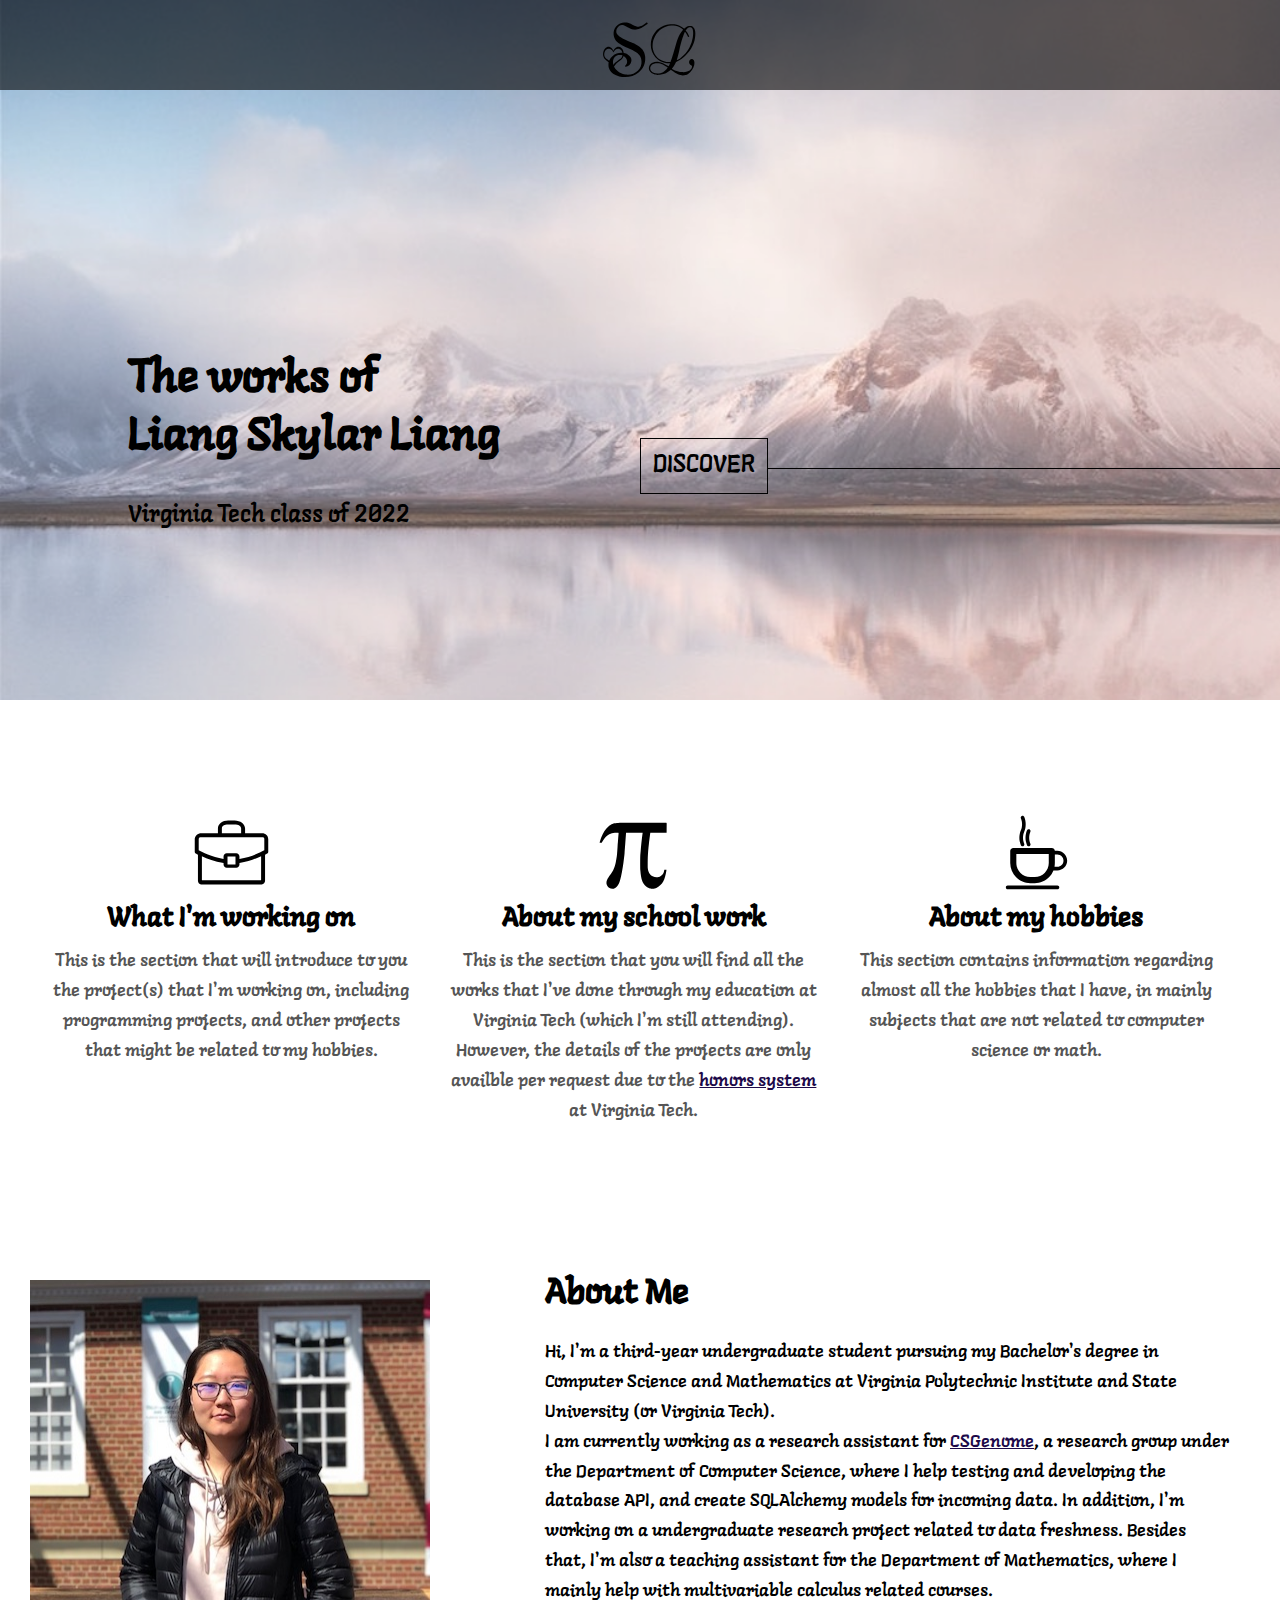
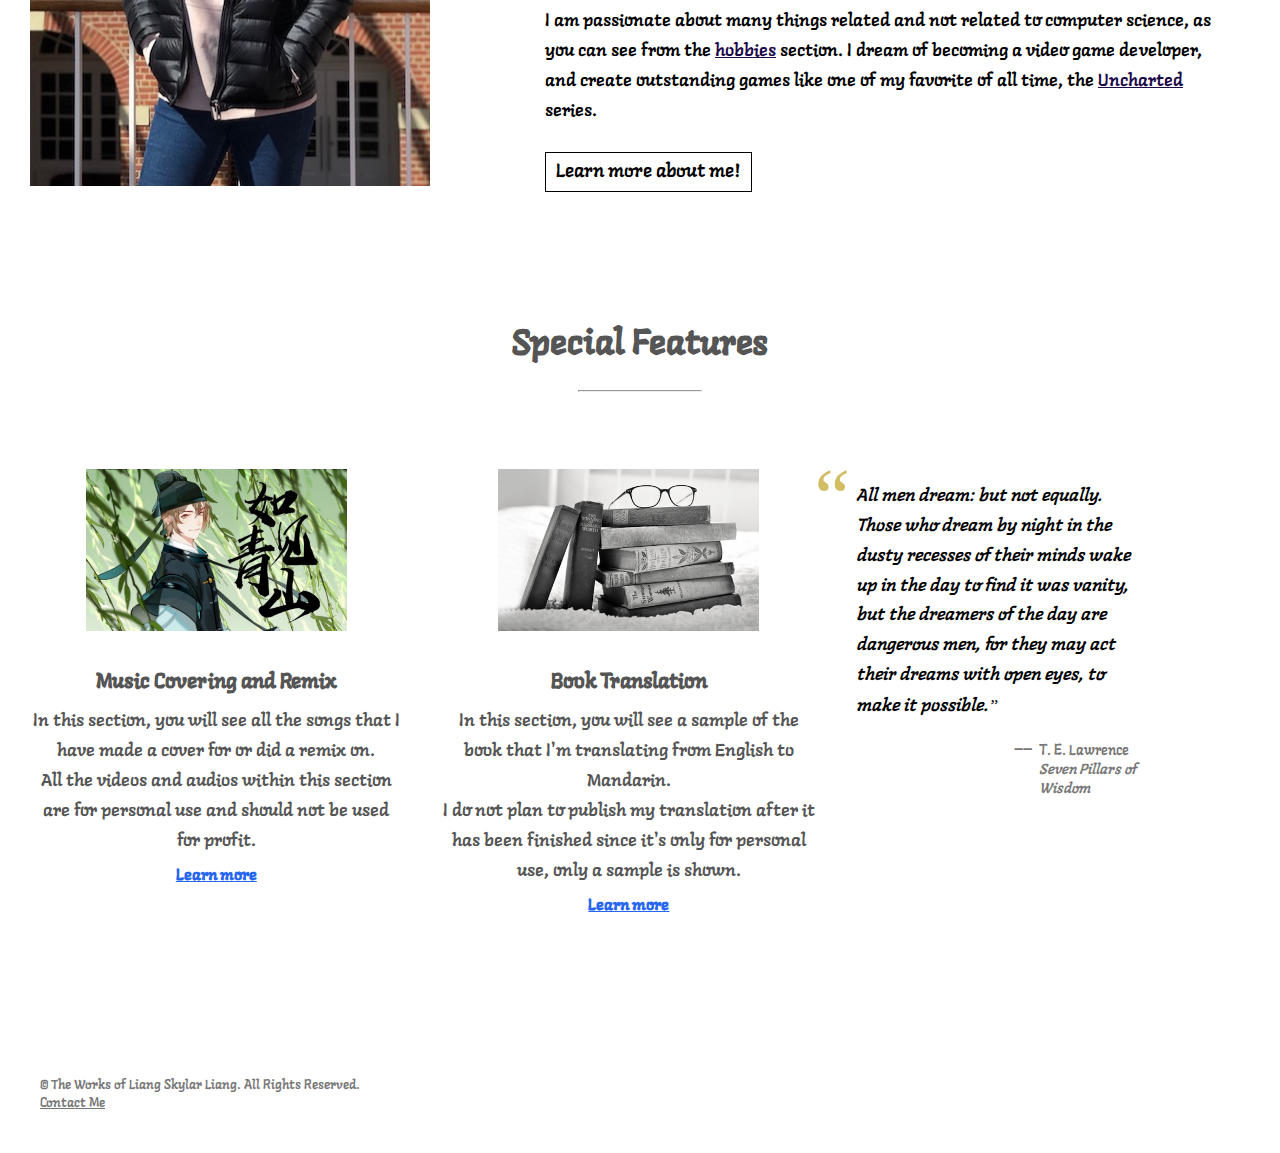
<file: index.html>
<!DOCTYPE HTML>
<!-- 
	Author: Liang Skylar Liang
	Version date: 1.11.2021
-->
<html>
	<head>
		<meta http-equiv="Content-Type" content="text/html; charset=UTF-8">
		<meta name="viewport" content="width=device-width, initial-scale=1, user-scalable=no"> 
		<title>Works of Skylar</title>
		<script src="assets/jquery.min.js"></script>
		<script src="assets/smooth.js"></script>
		<link rel="stylesheet" type="text/css" href="css/home.css">
	</head>

	<body>
		<div id="page">
			<!-- Deals with the header section on the very top -->
			<header>
				<a class="logo" title="works of SL" href="#"></a>
				<div class="hero">
					<h1>The works of <br /><strong>Liang Skylar Liang</strong></h1>
					<p> Virginia Tech class of 2022 </p>
				</div>
				<div class="right">
					<a class="btn" title="discover more" href="#one">DISCOVER</a>
				</div>
				<div class="line">
					<hr/>
				</div>
			</header>

			<section id="one" class="main">
				<!-- a class name can be used mutiple times -->
				<aside>
					<!-- 
						you can have any number of class assigned to an element, but you can only have one id.
						so now they all follow the rules for content, but also individual setup.
					-->
					<div class="content trending">
						<h3><a href="pages/working.html">What I'm working on</a></h3>
						<p>This is the section that will introduce to you the project(s) that I'm
							working on, including programming projects, and other projects that might
							be related to my hobbies. 
						</p>
					</div>
				</aside>

				<aside>
					<div class="content school">
						<h3><a href="pages/schoolwork.html">About my school work</a></h3>
						<p>This is the section that you will find all the works that I've done 
							through my education at Virginia Tech (which I'm still attending). 
							However, the details of the projects are only availble per request due to the
							<a href="https://honorsystem.vt.edu/content/dam/honorsystem_vt_edu/forms/syllabusrequirementsandguidelines.pdf">honors system</a> 
							at Virginia Tech. 
						</p>
					</div>
				</aside>

				<aside>
					<div class="content hobby">
						<h3><a href="pages/hobby.html">About my hobbies</a></h3>
						<p>This section contains information regarding almost all the hobbies that I have, 
							in mainly subjects that are not related to computer science or math.
						</p>
					</div>
				</aside>
			</section>

			<section id="two" class="about me">
				<article>
					<h2>About Me</h2>
					<p>Hi, I'm a third-year undergraduate student pursuing my Bachelor's degree in Computer Science and Mathematics
						at Virginia Polytechnic Institute and State University (or Virginia Tech). <br/>
						I am currently working as a research assistant for <a href="https://csgenome.org/">CSGenome</a>, 
						a research group under the Department of Computer Science, where I help testing and developing the database API, 
						and create SQLAlchemy models for incoming data. In addition, I'm working on a undergraduate research project related
						to data freshness. Besides that, I'm also a teaching assistant for the Department of 
						Mathematics, where I mainly help with multivariable calculus related courses. </br>
						I am passionate about many things related and not related to computer science, as you can see from the 
						<a href="pages/hobby.html">hobbies</a> section. I dream of becoming a video game developer, and create outstanding 
						games like one of my favorite of all time, the  <a href="https://www.unchartedthegame.com/en-us/">Uncharted</a> series. 
					</p>
					<a class="btn" title="Learn more about me" href="pages/aboutMe.html">Learn more about me!</a>
				</article>
			</section>

			<section id="three" class="special">
				<div class="major">
					<h2>Special Features</h2>
					<hr/>
				</div>
				<aside>
					<div class="content">
						<img alt="cover of a music video" src="images/home/music1.png" class="center">
						<h3>Music Covering and Remix</h3>
						<p>In this section, you will see all the songs that I have made a cover for or did a remix on. </br>
							All the videos and audios within this section are for personal use and should not be used for profit.
						</p>
						<a title="Music covering and remix" href="pages/special1.html">Learn more</a>
					</div>

				</aside>

				<aside>
					<div class="content">
						<img alt="Choosing the proper lighting" src="images/home/book.png" class="center">
						<h3>Book Translation</h3>
						<p>In this section, you will see a sample of the book that I'm translating from English to Mandarin. </br>
						I do not plan to publish my translation after it has been finished since it's only for personal use, only a sample is shown. 
						</p>
						<a title="Book translation" href="pages/special2.html">Learn more</a>
					</div>

				</aside>

				<blockquote>
					<p class="quote">All men dream: but not equally. Those who dream by night in the dusty recesses of their minds wake up in the day to find it was vanity, but the dreamers of the day are dangerous men, for they may act their dreams with open eyes, to make it possible.</p>
					<p class="credit"><strong>T. E. Lawrence</strong><br><em>Seven Pillars of Wisdom</em></p>
				</blockquote>
			</section>

			<!-- Deals with the navigation tab on the top of the page -->
			<nav></nav>

			<!-- Footer of the website -->
			<footer>
				<!-- this is HTML format for copyright symbol -->
				&copy; The Works of Liang Skylar Liang. All Rights Reserved.
				<div class="content">
					<a title="Privacy Policy" href="mailto: skylarl@vt.edu">Contact Me</a>
				</div>
			</footer>
		</div>
	</body>
</html>
</file>
<file: css/home.css>
/* CSS Document for the Home page */

/* This has to be at the top of the file */
/* https://fonts.google.com/?query=open */
@import url('https://fonts.googleapis.com/css2?family=Langar&display=swap');

/* margin specifies the distance from the charaters to the edges of the page */
body {font-family: 'Langar', cursive; font-size: 16px; font-weight: 300; color: #555; margin: 0; padding: 0;}

#page {max-width: 100%; margin: 0 auto; position: relative;} /* limit the size the page can extend to */

/* Text */
/* for margin: TOP, RIGHT, BOTTOM, LEFT; 1em = 1 * font-size (from body section) */
/* "    "    : TOP&BOTTOM, LEFT&RIGHT */
h1 {margin: 0 0 1em 0; font-size: 2.8em; font-weight: 700;}
h2 {margin: 0 0 .7em 0; font-size: 2.2em; font-weight: 700; line-height: 1.1em;}
h3 {margin: 0 0 .5em 0; font-size: 1.3em; font-weight: 700;}
h4 {margin: 0 0 1.5em 0; font-size: 1em; font-weight: 700;}

p {margin: 0 0 1em 0; font-size: 1.1em; line-height: 1.7em;}
a {color: #1c0949;}
a:visited {color: #490909;}

/* General setup for all buttons */
a.btn {
    font-size: 1.5em; text-decoration: none; color: #000;
    border: 1px solid #000; padding: 10px 10px;  /*padding: TOP/BOTTOM RIGHT/LEFT */
    transition: background-color .5s; /* transition: TRANSITION, TIME */
}
/* hover is a pseudo class in css */
a.btn:hover {background-color: rgba(0,0,0,.3);} /* red, green, blue, 70% transparent */

/* ---------------------------- Individual sections below --------------------------------------------------------------- */
/* ------------------------------ Header ------------------------------------------------------------ */
/* Header - only target at the ones inside the header tag */
/* for background: COLOR, IMAGE, REPEAT, POSITIONING */
header {height: 700px; position: relative;}

header::before {
    content: ""; 
    background-image: url(../images/home/lake.jpg);
    background-size: cover;
    background-attachment: fixed;
    position: absolute;
    top: 0px;
    right: 0px;
    bottom: 0px;
    left: 0px;
    opacity: 0.7;
}

header a.logo {
    z-index: 1; /* rearranging stacking order using z-index, by default is 0 */
    position: relative; display: block; 
    width: 100px; height: 100px; 
    background: url(../images/home/sl.svg) no-repeat 50% 50%; /* 0 0 are the x and y of origin, upper left corner */
    background-size: contain; /* proportionally scale the image within the width and height */
    top: 0; left: 47%; /* 15px from bottom of the header above, 20px from left hand side of the page */
}

header a.logo span {display: none;} /* hiding the words */

/* width is the percentage of header element */
header div.hero {position: absolute; width: 40%; top: 50%; left: 10%;}

header div.right {position: absolute; width: 10%; top: 50%; left: 50%; height: 50%;}

header div.line {position: absolute; width: 40%; top: 50%; left: 60%; text-align: center; height: 50%;}

/* Title on front page, line-height is the spacing */
header div.hero h1 {line-height: 1.3em; margin: 0 0 30px 0; color: #000000;}

header div.hero p {color: #000000; font-size: 1.5em;}

header div.right a.btn {display: block; position: relative; top: 25%; text-align: center;} 

header div.line hr {
    position: relative;
    display: block;
    height: 1px;
    border: 0;
    border-top: 1px solid #000;
    margin: 1em 0;
    padding: 0;
    top: 29%;
}

/* ----------------------------------------------------------------------------------------------- */

/* Section -- All */
section {padding: 100px 30px 100px 30px;}

/* create a sudo element to fill up the section that main cannot extend to. 
'after' means add this element after all other elements. */
section::after{content:''; display: block; clear: both;} /* 'both' makes this invisible block tall enough to clear all 
elements that has a float property */


/* Section -- Main */
#section.main {margin-top: 10px; margin-bottom: 10px; padding: 0px;}
section.main aside{width: 33%; float: left; text-align: center;} /* three section across evenly */

/* the reason we have a content inside aside is bec we can add padding but not change the 33% of each aside */
section.main .content{
    margin: 15px; background: no-repeat center top; 
    background-size: 75px 75px; padding-top: 85px; /* note that the padding, 
    which is inside the box can increase the overall size of the element */
}

section.main aside h3 a{color: #000; text-decoration: none; font-size: 1.3em;}
section.main aside h3 a:hover{text-decoration: underline;}

 /* svg are mathematical images that can be drawn in any size in a webpage */
section.main aside .content.trending{background-image: url(../images/home/work.svg);}
section.main aside .content.school{background-image: url(../images/home/math.svg);}
section.main aside .content.hobby{background-image: url(../images/home/tea.svg);}


/* ----------------------------------------------------------------------------------------------- */
/* Section -- About Me */
section.about.me{
    background-size: cover; 
    background-attachment: fixed;
    background-image: url(../images/home/backimg.png); 
    padding-top: 30px; padding-bottom: 30px; 
    color: #000;
}

section.about.me article{
    padding: 0 20px 0px 515px; 
    background: url(../images/home/profile_pic.JPG) no-repeat 0 5px; 
    min-height: 400px; /* to make sure article always has the min height 
    for the image not to get cut off if text are not long enough. but it can always be taller */
}

section.about.me p{padding: 0px 0px 15px 0px}

section.about.me a.btn{font-size: 1.2em; top: 25px;}

/* ----------------------------------------------------------------------------------------------- */
/* Section -- Special Feature */

section.special{background-color: #fff; position: relative;}

section.special .major{
    margin-top: 10px; margin-bottom: 10px; padding: 0px;
    text-align: center;
}

section.special .major hr {
    width: 10%;
}

section.special aside{width: 33%; float: left; margin-right: 10px; text-align: center;}
section.special aside .content{padding: 30px 30px 20px 0;}
/* target two images with tags in HTML */
section.special aside .content .center{
    display: block;
    margin-left: auto;
    margin-right: auto;
    padding: 10% 0 10% 0;
    width: 70%;
}

section.special aside .content h4{margin-bottom: 0;}
section.special aside .content p{margin-bottom: .5em;}
section.special aside .content a{display: inline-block; color: #2666f0; font-weight: 700;}

section.special blockquote{
    margin: 0;
    width: 30%;
    color: #000;
    position: relative; 
    float: left;
    bottom: 0; right: 4%; /* the white will be at the bottom of the div */
}

section.special blockquote p{margin: 80px 30px 20px 50px;} /* this will influence both paragraphs */
section.special blockquote p.quote{font-style: italic; font-size: 1.1em; line-height: 1.7em;}
section.special blockquote p.credit{
    color: #777;
    font-size: .9em; margin-top: 0;
    padding-left: 50%; line-height: 1.3em;
    position: relative;
}

/* use psudo elements here so that we don't have to change HTML*/
section.special blockquote::before{ /* 'before' means it needs to be placed before any other elements in the section. */
    content:'\201c'; /* need to use unicode for that character */
    color: #d2bd65;
    position: absolute;
    top: 50px; left: 8px;
    font-size: 5em;
    font-family: serif;
}

section.special blockquote p.quote::after{content: '\201d'; font-family: serif;}

section.special blockquote p.credit::before{content: '\2014\2014'; position: absolute; top: -1px; left: 55%;}

/* ----------------------------------------------------------------------------------------------- */
/* Navigation */

nav{ /* things that appear later in the HTML file will appear on the top */
    background-color: rgba(0,0,0,.6);
    position: absolute; /* by using absolute, it will only be as wide as the element inside */
    top: 0px; left: 0px; /* position it at the top of the page */
    padding: 7% 0 0 0;
    width: 100%;
}


/* Footer */
footer{font-size: .8em; margin: 40px; color: #777;}
footer .content{display:block;}
footer a{margin-left: 0; color: #777;}
footer a:visited{color: #777;}
footer a:hover{color: #000;}
</file>
